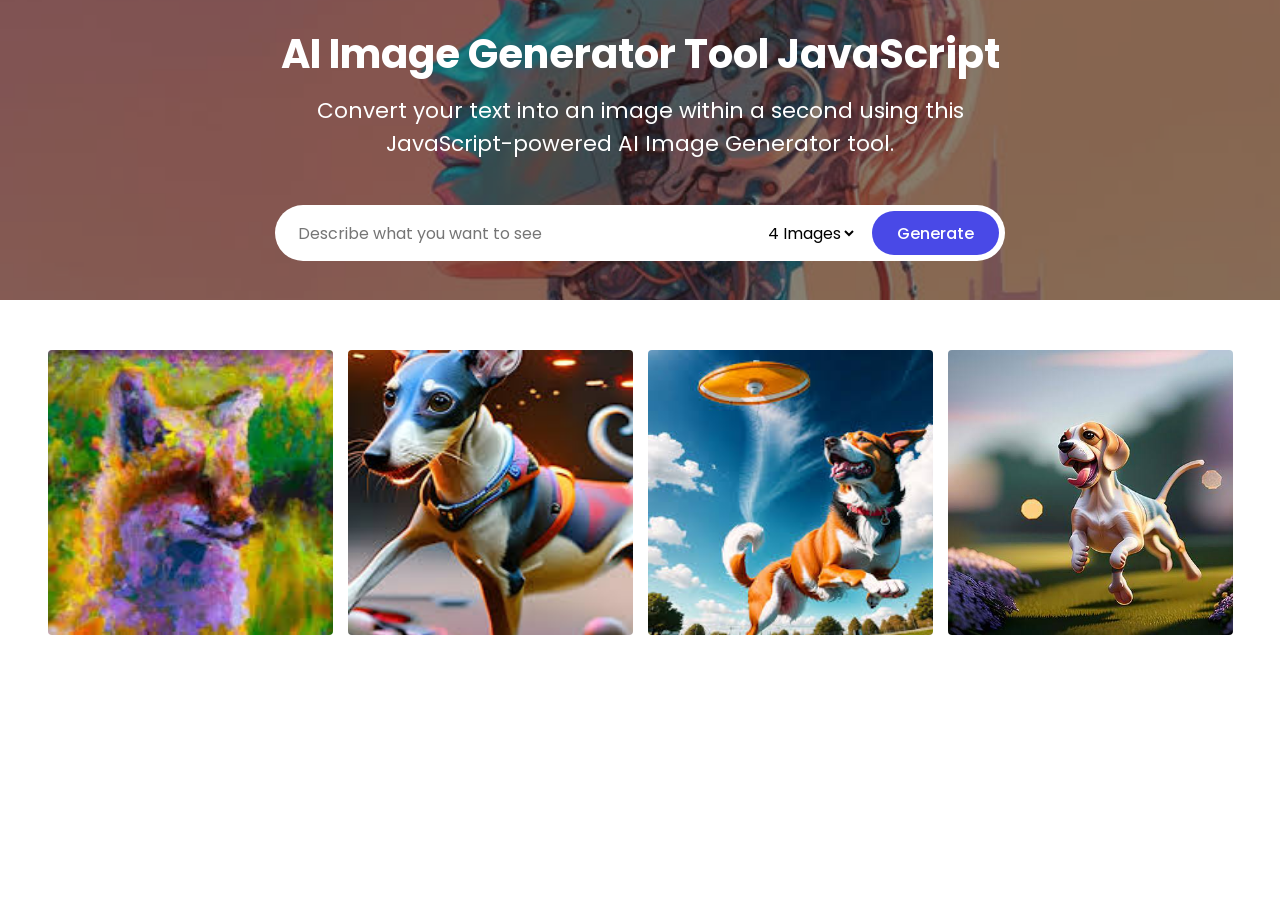
<file: AI_image_generator/index.html>
<!DOCTYPE html>
<html lang="en">
<head>
  <meta charset="UTF-8">
  <meta name="viewport" content="width=device-width, initial-scale=1.0">
  <title>AI Image Generator</title>
  <link rel="stylesheet" href="style.css">
  <script src="script.js" defer></script>
</head>
<body>
  <section class="image-generator">
    <div class="content">
      <h1>AI Image Generator Tool JavaScript</h1>
      <p>Convert your text into an image within a second using this
        JavaScript-powered AI Image Generator tool.</p>
      <form action="#" class="generate-form">
        <input class="prompt-input" type="text" placeholder="Describe what you want to see" required>
        <div class="controls">
          <select class="img-quantity">
            <option value="1">1 Image</option>
            <option value="2">2 Images</option>
            <option value="3">3 Images</option>
            <option value="4" selected>4 Images</option>
          </select>
          <button type="submit" class="generate-btn">Generate</button>
        </div>
      </form>
    </div>
  </section>
  <section class="image-gallery">
    <div class="img-card"><img src="dog1.jpeg" alt="image"></div>
    <div class="img-card"><img src="dog2.jpeg" alt="image"></div>
    <div class="img-card"><img src="dog3.jpeg" alt="image"></div>
    <div class="img-card"><img src="dog4.jpeg" alt="image"></div>
  </section>
</body>
</html>
</file>
<file: AI_image_generator/style.css>
/* Importing Google font - Poppins */
@import url("https://fonts.googleapis.com/css2?family=Poppins:wght@400;500;600;700&display=swap");

* {
  margin: 0;
  padding: 0;
  box-sizing: border-box;
  font-family: "Poppins", sans-serif;
}

.image-generator {
  height: 300px;
  display: flex;
  align-items: center;
  justify-content: center;
  position: relative;
  background: url("ai_images.jpeg");
  background-size: cover;
  background-position: center;
}

.image-generator::before {
  content: "";
  position: absolute;
  left: 0;
  top: 0;
  width: 100%;
  height: 100%;
  opacity: 0.5;
  background: #121212;
}

.image-generator .content {
  position: relative;
  color: #fff;
  padding: 0 15px;
  max-width: 760px;
  text-align: center;
}

.image-generator h1 {
  font-size: 2.5rem;
  font-weight: 700;
}

.image-generator p {
  margin-top: 10px;
  font-size: 1.35rem;
}

.image-generator .generate-form {
  height: 56px;
  padding: 6px;
  display: flex;
  margin-bottom: 15px;
  background: #fff;
  align-items: center;
  border-radius: 30px;
  margin-top: 45px;
  justify-content: space-between;
}

.generate-form .prompt-input {
  width: 100%;
  height: 100%;
  outline: none;
  padding: 0 17px;
  border: none;
  background: none;
  font-size: 1rem;
  border-radius: 30px;
}

.generate-form .controls {
  display: flex;
  height: 100%;
  gap: 15px;
}

.generate-form .img-quantity {
  outline: none;
  border: none;
  height: 44px;
  background: none;
  font-size: 1rem;
}

.generate-form .generate-btn {
  font-size: 1rem;
  outline: none;
  border: none;
  font-weight: 500;
  color: #fff;
  cursor: pointer;
  height: 100%;
  padding: 0 25px;
  border-radius: 30px;
  background: #4949E7;
}

.generate-form .generate-btn[disabled] {
  opacity: 0.6;
  pointer-events: none;
}

.generate-form button:hover {
  background: #1d1de2;
}

.image-gallery {
  display: flex;
  gap: 15px;
  padding: 0 15px;
  flex-wrap: wrap;
  justify-content: center;
  margin: 50px auto;
  max-width: 1250px;
}

.image-gallery .img-card {
  display: flex;
  position: relative;
  align-items: center;
  justify-content: center;
  background: #f2f2f2;
  border-radius: 4px;
  overflow: hidden;
  aspect-ratio: 1 / 1;
  width: 285px;
}

.image-gallery .img-card img {
  height: 100%;
  width: 100%;
  object-fit: cover;
}

.image-gallery .img-card.loading img {
  width: 80px;
  height: 80px;
}

.image-gallery .img-card .download-btn {
  bottom: 15px;
  right: 15px;
  height: 36px;
  width: 36px;
  display: flex;
  align-items: center;
  justify-content: center;
  text-decoration: none;
  background: #fff;
  border-radius: 50%;
  position: absolute;
  opacity: 0;
  pointer-events: none;
  transition: 0.2s ease;
}

.image-gallery .img-card .download-btn img {
  width: 14px;
  height: 14px;
}

.image-gallery .img-card:not(.loading):hover .download-btn {
  opacity: 1;
  pointer-events: auto;
}

@media screen and (max-width: 760px) {
  .image-generator {
    height: 400px;
    padding-top: 30px;
    align-items: flex-start;
  }

  .image-generator h1 {
    font-size: 1.8rem;
  }

  .image-generator p {
    font-size: 1rem;
  }

  .image-generator .generate-form {
    margin-top: 30px;
    height: 52px;
    display: block;
  }

  .generate-form .controls {
    height: 40px;
    margin-top: 15px;
    justify-content: end;
    align-items: center;
  }

  .generate-form .generate-btn[disabled] {
    opacity: 1;
  }

  .generate-form .img-quantity {
    color: #fff;
  }

  .generate-form .img-quantity option {
    color: #000;
  }

  .image-gallery {
    margin-top: 20px;
  }

  .image-gallery .img-card:not(.loading) .download-btn {
    opacity: 1;
    pointer-events: auto;
  }
}

@media screen and (max-width: 500px) {
  .image-gallery .img-card {
    width: 100%;
  }
}
</file>
